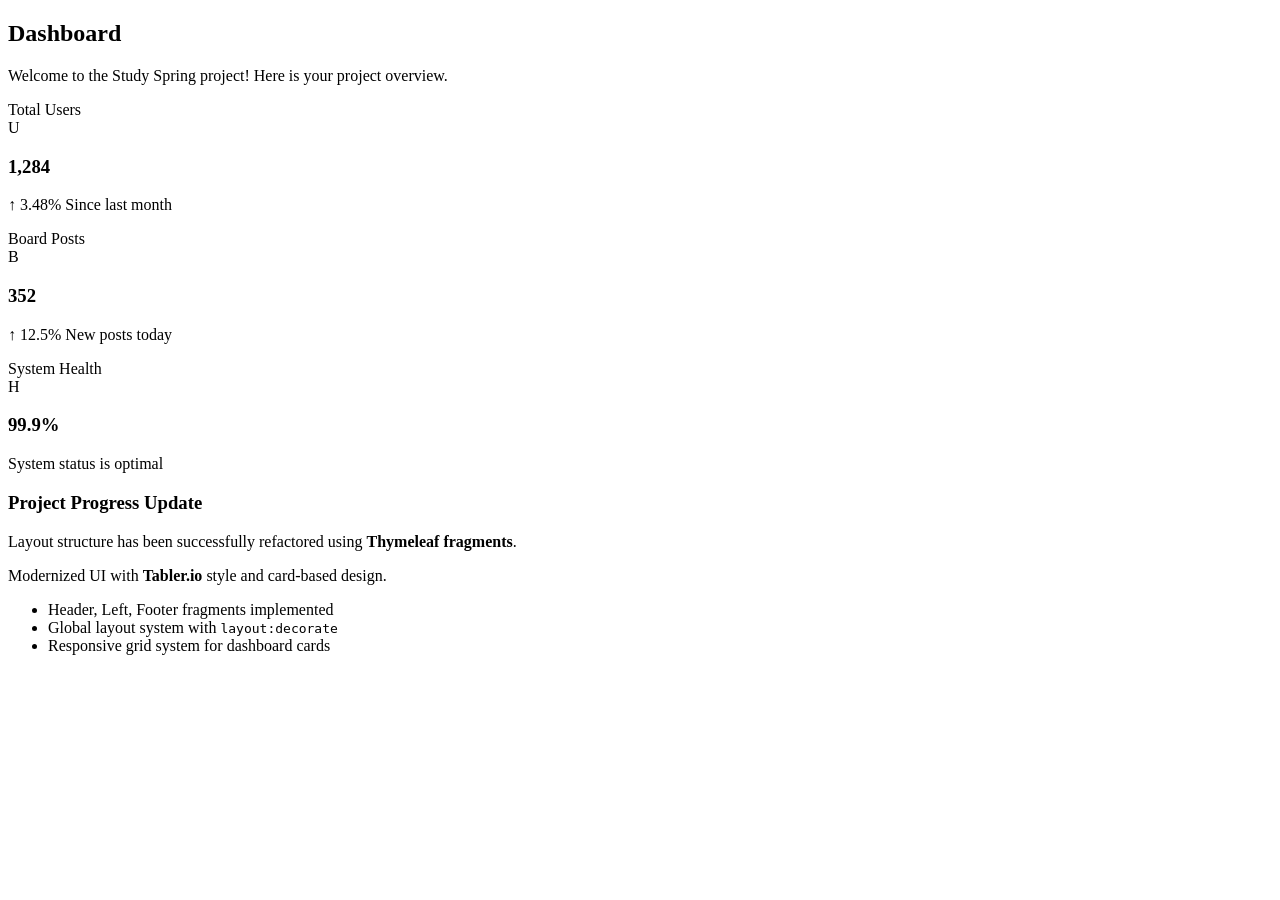
<file: src/main/resources/templates/index/index.html>
<!--
 *   File Name			: index.html
 *   File Description	: 메인 대시보드 화면
 *
 *   Date				Author				Description
 *	--------------------------------------------------------
 *	2026-03-16		    yeoun1107			최초작성
-->
<!DOCTYPE html>
<html lang="ko"
      xmlns:th="http://www.thymeleaf.org"
      xmlns:layout="http://www.ultraq.net.nz/thymeleaf/layout"
      layout:decorate="~{layout/layout}">
<head>
    <title>Dashboard</title>
</head>
<body>
    <th:block layout:fragment="content">
        <!-- Page Header -->
        <div class="dashboard-header">
            <h2>Dashboard</h2>
            <p>Welcome to the Study Spring project! Here is your project overview.</p>
        </div>

        <!-- Dashboard Cards -->
        <div class="dashboard-grid">
            <!-- User Stats Card -->
            <div class="card">
                <div class="stat-card-header">
                    <span class="stat-card-label">Total Users</span>
                    <div class="stat-card-icon bg-primary">U</div>
                </div>
                <h3 class="stat-card-value">1,284</h3>
                <p class="stat-card-desc">
                    <span class="trend text-success">↑ 3.48%</span>
                    <span class="text-secondary">Since last month</span>
                </p>
            </div>

            <!-- Board Posts Card -->
            <div class="card">
                <div class="stat-card-header">
                    <span class="stat-card-label">Board Posts</span>
                    <div class="stat-card-icon bg-info">B</div>
                </div>
                <h3 class="stat-card-value">352</h3>
                <p class="stat-card-desc">
                    <span class="trend text-success">↑ 12.5%</span>
                    <span class="text-secondary">New posts today</span>
                </p>
            </div>

            <!-- Project Progress Card -->
            <div class="card">
                <div class="stat-card-header">
                    <span class="stat-card-label">System Health</span>
                    <div class="stat-card-icon bg-success">H</div>
                </div>
                <h3 class="stat-card-value">99.9%</h3>
                <p class="stat-card-desc text-secondary">System status is optimal</p>
            </div>
        </div>

        <!-- Project Info Card -->
        <div class="card mt-4">
            <div class="info-card-header">
                <h3>Project Progress Update</h3>
            </div>
            <div class="info-card-content">
                <p>Layout structure has been successfully refactored using <strong>Thymeleaf fragments</strong>.</p>
                <p>Modernized UI with <strong>Tabler.io</strong> style and card-based design.</p>
                <ul class="info-card-list">
                    <li>Header, Left, Footer fragments implemented</li>
                    <li>Global layout system with <code>layout:decorate</code></li>
                    <li>Responsive grid system for dashboard cards</li>
                </ul>
            </div>
        </div>
    </th:block>

    <th:block layout:fragment="script">
        <script th:src="@{/js/index/index.js}"></script>
    </th:block>
</body>
</html>
</file>
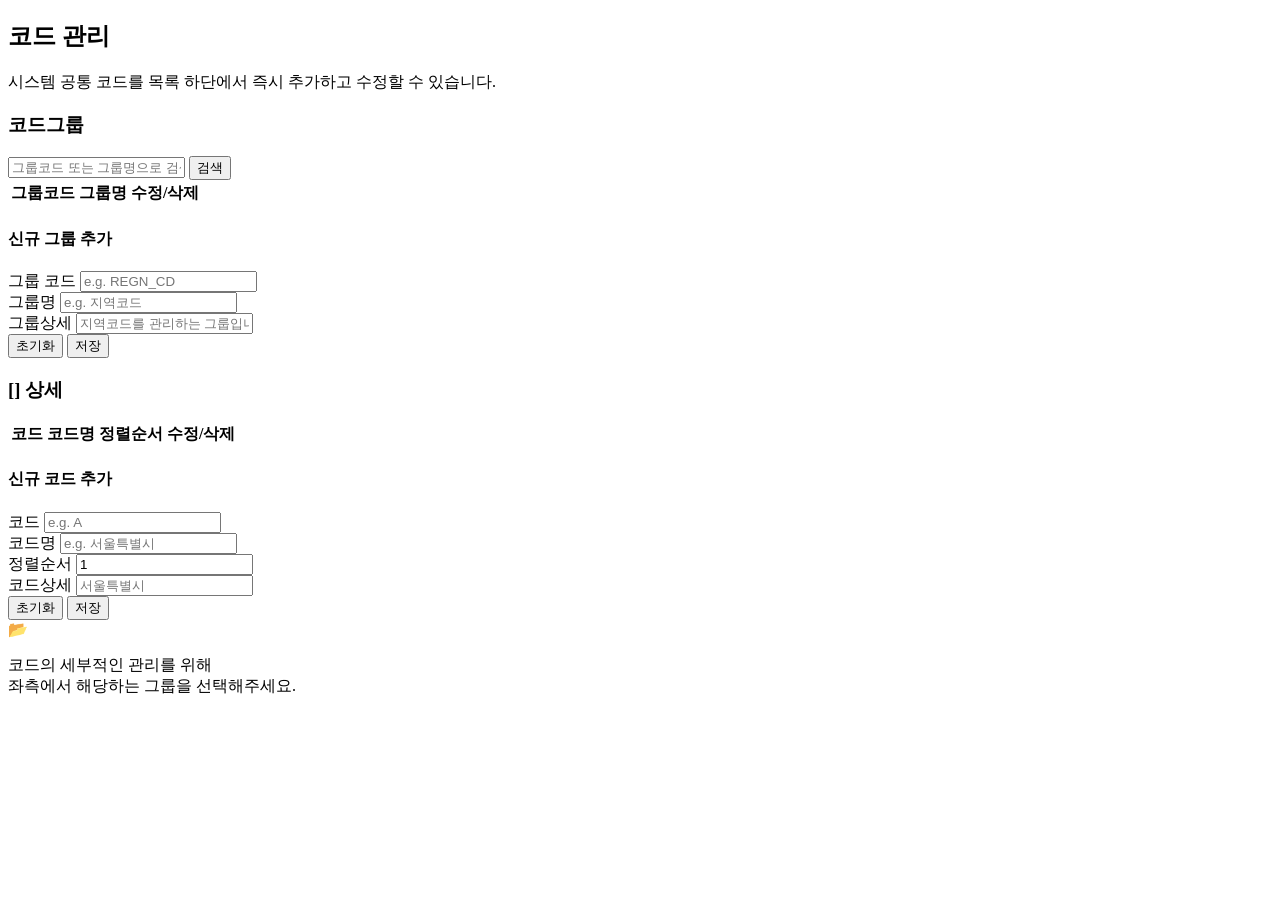
<file: src/main/resources/templates/code/codeMngeList.html>
<!--
	File Name			: codeMngeList.html
	File Description	: 코드 관리 화면 (외부 CSS 및 공통 컴포넌트 기반)
	Writter				: yeoun1107
	Date				: 2026-03-18
	EditHistory			: 2026-03-18 인라인 스타일 제거, 외부 CSS 및 base.css 공통 클래스 적용
-->
<!DOCTYPE html>
<html lang="ko" 
      xmlns:th="http://www.thymeleaf.org"
      xmlns:layout="http://www.ultraq.net.nz/thymeleaf/layout"
      layout:decorate="~{layout/layout}">

<!-- 페이지 전용 CSS 추가 -->
<th:block layout:fragment="css">
    <link rel="stylesheet" th:href="@{/css/code/code.css}">
</th:block>

<th:block layout:fragment="content">
    <div class="dashboard-header mb-4">
        <h2>코드 관리</h2>
        <p>시스템 공통 코드를 목록 하단에서 즉시 추가하고 수정할 수 있습니다.</p>
    </div>

    <div class="master-detail-wrapper">
        <!-- 1. 코드 그룹 영역 (Master) -->
        <div class="master-area">
            <div class="card code-card">
                <div class="info-card-header mb-4">
                    <h3 class="mb-0">코드그룹</h3>
                </div>
                
                <!-- 그룹 검색 -->
                <div class="code-search-box">
                    <input type="text" class="form-control" id="searchGroupNm" placeholder="그룹코드 또는 그룹명으로 검색하세요">
                    <button type="button" class="btn-auth" id="btnSearchGroup">검색</button>
                </div>

                <!-- 그룹 목록 테이블 -->
                <div class="table-scroll-box">
                    <table class="table-custom">
                        <thead>
                            <tr>
                                <th>그룹코드</th>
                                <th>그룹명</th>
                                <th class="text-center">수정/삭제</th>
                            </tr>
                        </thead>
                        <tbody id="groupListBody">
                            <!-- JS에서 동적 생성 -->
                        </tbody>
                    </table>
                </div>

                <!-- 그룹 입력/수정 폼 -->
                <div class="form-inline-box">
                    <h4 id="groupFormTitle" class="mb-4 fw-bold text-primary">신규 그룹 추가</h4>
                    <form id="groupForm">
                        <div class="form-grid form-grid-2">
                            <div class="form-group mb-0">
                                <label class="mb-2">그룹 코드</label>
                                <input type="text" class="form-control" id="groupCd" name="groupCd" placeholder="e.g. REGN_CD">
                            </div>
                            <div class="form-group mb-0">
                                <label class="mb-2">그룹명</label>
                                <input type="text" class="form-control" id="groupNm" name="groupNm" placeholder="e.g. 지역코드">
                            </div>
                        </div>
                        <div class="form-group mb-4">
                            <label class="mb-2">그룹상세</label>
                            <input type="text" class="form-control" id="groupDesc" name="groupDesc" placeholder="지역코드를 관리하는 그룹입니다.">
                        </div>
                        <div class="form-actions-right">
                            <button type="button" class="btn-auth bg-secondary" id="btnResetGroup">초기화</button>
                            <button type="button" class="btn-auth" id="btnSaveGroup">저장</button>
                        </div>
                    </form>
                </div>
            </div>
        </div>

        <!-- 2. 상세 코드 영역 (Detail) -->
        <div class="detail-area">
            <div class="card code-card" id="detailCardWrapper">
                <!-- 상세 코드 콘텐츠 -->
                <div id="detailCard" class="d-none" style="flex: 1; display: flex; flex-direction: column;">
                    <div class="info-card-header mb-4">
                        <h3 class="mb-0">[<span id="selectedGroupName" class="text-primary"></span>] 상세</h3>
                    </div>

                    <!-- 상세 목록 테이블 -->
                    <div class="table-scroll-box">
                        <table class="table-custom">
                            <thead>
                                <tr>
                                    <th>코드</th>
                                    <th>코드명</th>
                                    <th>정렬순서</th>
                                    <th class="text-center">수정/삭제</th>
                                </tr>
                            </thead>
                            <tbody id="detailListBody">
                                <!-- JS에서 동적 생성 -->
                            </tbody>
                        </table>
                    </div>

                    <!-- 상세 입력/수정 폼 -->
                    <div class="form-inline-box">
                        <h4 id="detailFormTitle" class="mb-4 fw-bold text-success">신규 코드 추가</h4>
                        <form id="detailForm">
                            <div class="form-grid form-grid-3">
                                <div class="form-group mb-0">
                                    <label class="mb-2">코드</label>
                                    <input type="text" class="form-control" id="detailCd" name="detailCd" placeholder="e.g. A">
                                </div>
                                <div class="form-group mb-0">
                                    <label class="mb-2">코드명</label>
                                    <input type="text" class="form-control" id="codeNm" name="codeNm" placeholder="e.g. 서울특별시">
                                </div>
                                <div class="form-group mb-0">
                                    <label class="mb-2">정렬순서</label>
                                    <input type="number" class="form-control" id="sortOrder" name="sortOrder" value="1">
                                </div>
                            </div>
                            <div class="form-group mb-4">
                                <label class="mb-2">코드상세</label>
                                <input type="text" class="form-control" id="codeDesc" name="codeDesc" placeholder="서울특별시">
                            </div>
                            <div class="form-actions-right">
                                <button type="button" class="btn-auth bg-secondary" id="btnResetDetail">초기화</button>
                                <button type="button" class="btn-auth bg-success" id="btnSaveDetail">저장</button>
                            </div>
                        </form>
                    </div>
                </div>
                
                <!-- 그룹 미선택 시 안내 메시지 -->
                <div id="noSelectionMsg" class="empty-state-box">
                    <div class="empty-state-icon">📂</div>
                    <p class="text-secondary fw-semibold">코드의 세부적인 관리를 위해<br>좌측에서 해당하는 그룹을 선택해주세요.</p>
                </div>
            </div>
        </div>
    </div>
</th:block>

<th:block layout:fragment="script">
    <script th:src="@{/js/code/codeMngeList.js}"></script>
</th:block>
</html>
</file>
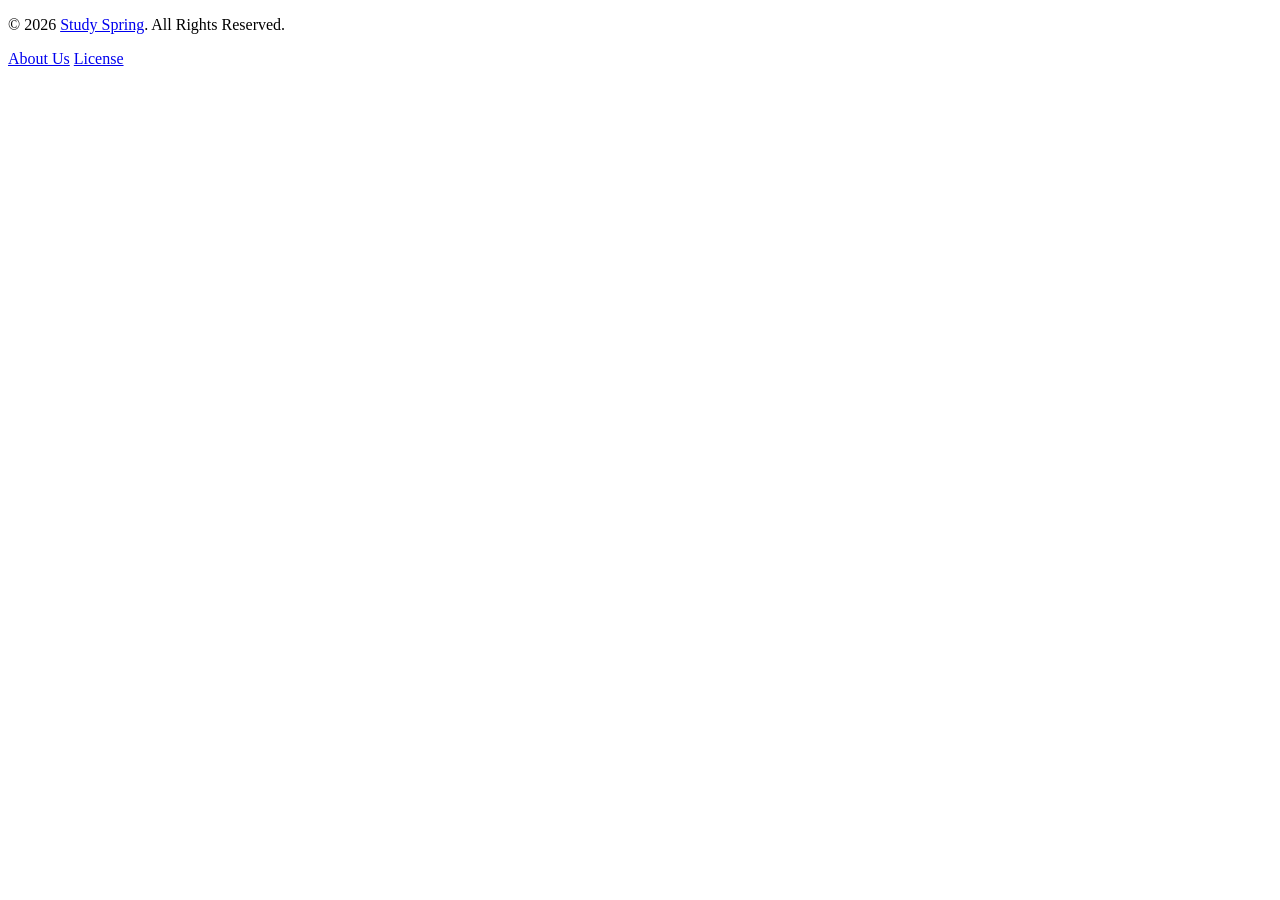
<file: src/main/resources/templates/fragments/footer.html>
<!--
 *   File Name			: footer.html
 *   File Description	: 공통 푸터 프래그먼트
 *
 *   Date				Author				Description
 *	--------------------------------------------------------
 *	2026-03-16		    yeoun1107			최초작성
-->
<!DOCTYPE html>
<html xmlns:th="http://www.thymeleaf.org">
<div th:fragment="footerFragment" class="footer footer-container">
    <p class="footer-text">
        &copy; 2026 <a href="/index" class="text-primary fw-semibold text-decoration-none">Study Spring</a>. All Rights Reserved.
    </p>
    <div class="footer-links">
        <a href="#">About Us</a>
        <a href="#">License</a>
    </div>
</div>
</html>
</file>
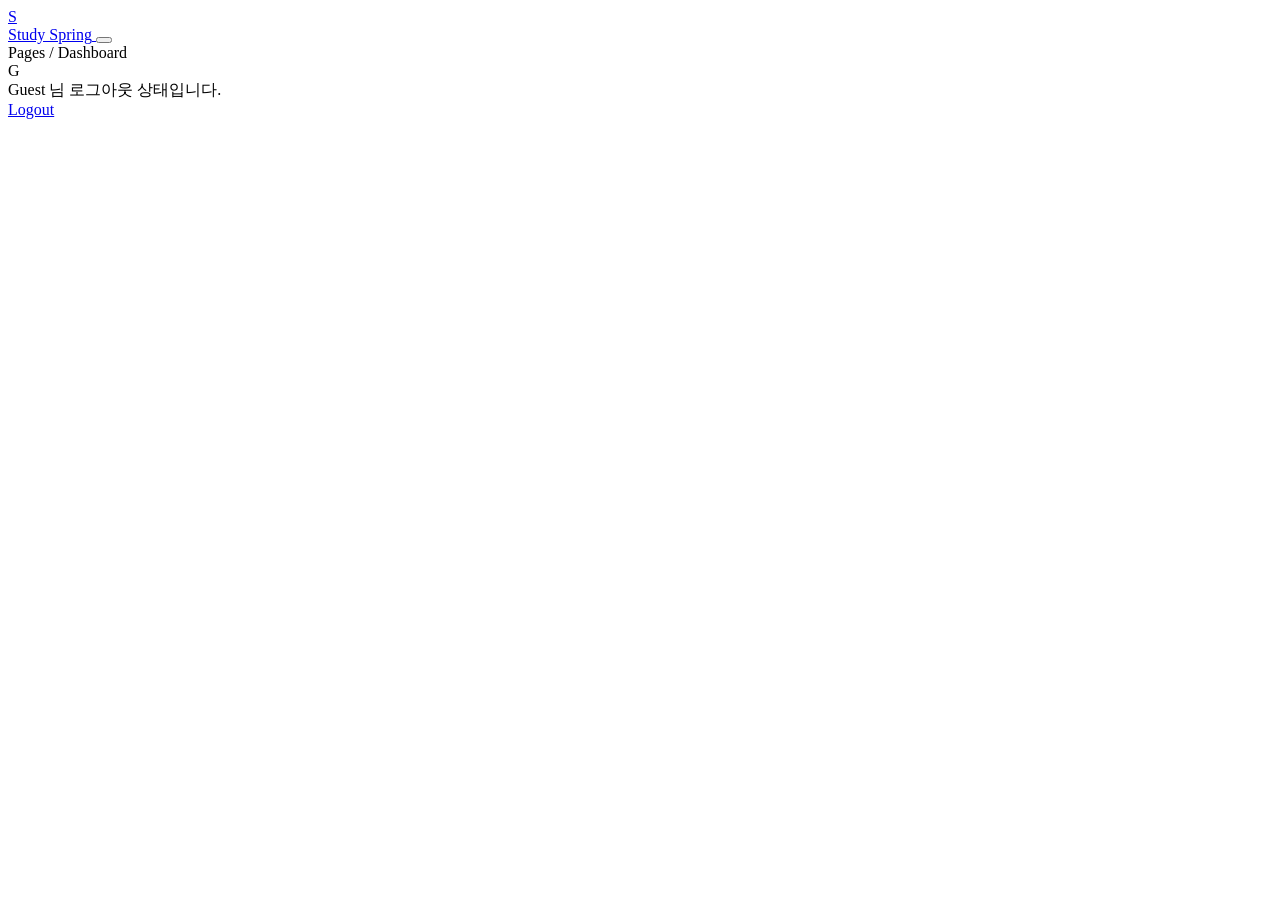
<file: src/main/resources/templates/fragments/header.html>
<!--
 *   File Name			: header.html
 *   File Description	: 공통 헤더 프래그먼트
 *
 *   Date				Author				Description
 *	-----------------------------------------------------------------------------
 *	2026-03-16		    yeoun1107			최초작성
 *  2026-03-16		    yeoun1107			로그인 유저 정보 표시 및 인라인 스타일 제거
-->
<!DOCTYPE html>
<html xmlns:th="http://www.thymeleaf.org">
<div th:fragment="headerFragment" class="header">
    <div class="header-container">
        <!-- Sidebar Toggle & Logo Container -->
        <div class="header-logo-area">
            <!-- Logo Section -->
            <a href="/index" class="header-logo">
                <div class="brand-logo-box">S</div>
                <span class="fw-bold text-primary ml-2 d-none d-lg-block">Study Spring</span>
            </a>
            
            <!-- Toggle Button -->
            <button type="button" class="hamburger-btn" id="sidebarToggle">
                <span></span>
                <span></span>
                <span></span>
            </button>
        </div>

        <!-- Breadcrumb (Hidden on Mobile) -->
        <div class="header-breadcrumb ml-4 d-none d-lg-block">
            <span>Pages</span> / <span class="current">Dashboard</span>
        </div>
        
        <!-- Right Side: User Info & Actions -->
        <div class="header-actions" th:if="${loginUser != null}">
            <div class="user-profile">
                <!-- Avatar (Initial) -->
                <div class="user-avatar" th:text="${#strings.substring(loginUser.userId, 0, 1).toUpperCase()}">G</div>
                
                <!-- User Detail (Hidden on extra small screens) -->
                <div class="user-info-detail d-none d-sm-flex">
                    <span class="user-name" th:text="${loginUser.userId}">Guest 님</span>
                    <span class="user-login-dt" th:text="|로그인 일시: ${loginUser.loginDt}|">로그아웃 상태입니다.</span>
                </div>
            </div>
            
            <!-- Logout Link -->
            <a href="/login" class="logout-link ml-3">Logout</a>
        </div>
    </div>
</div>
</html>
</file>
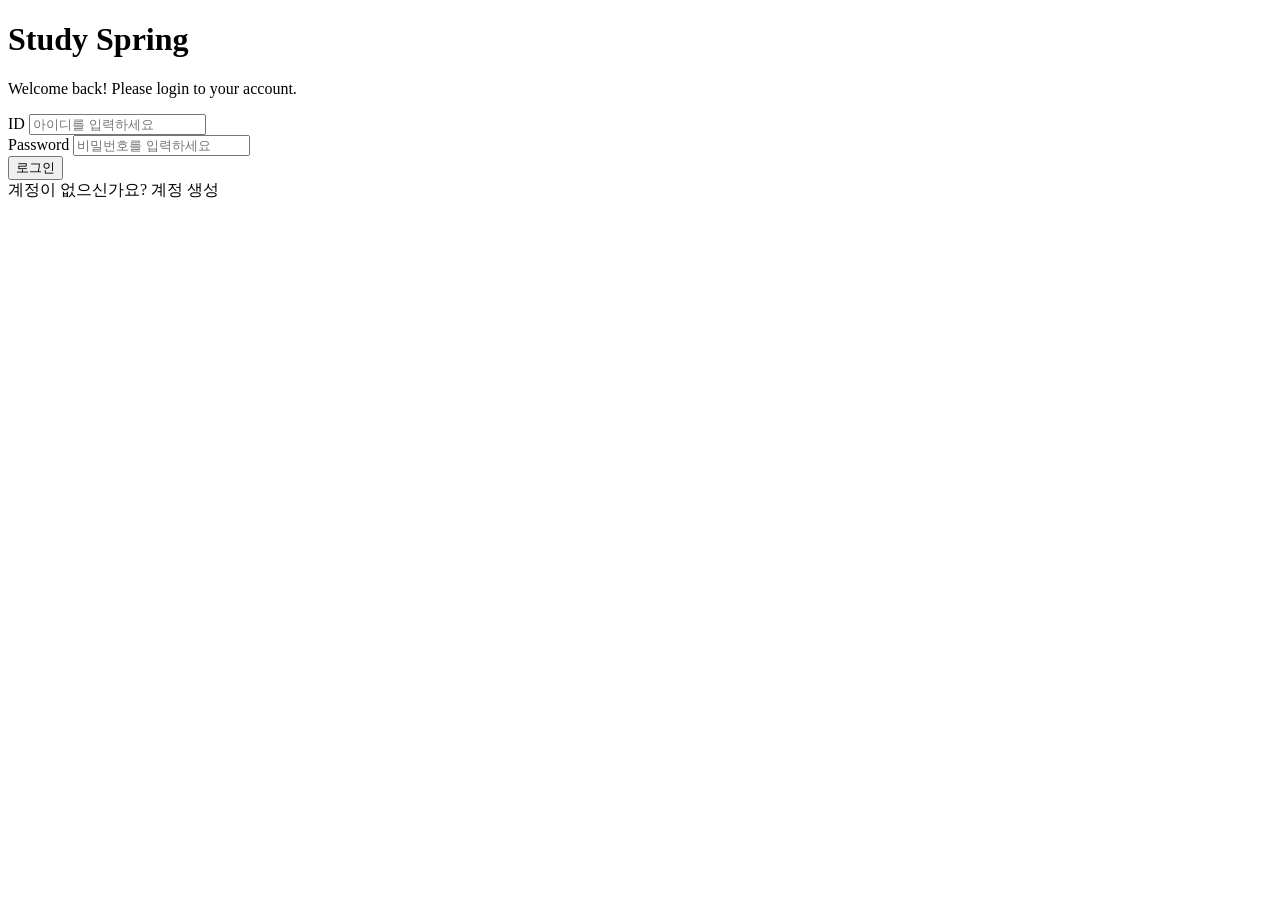
<file: src/main/resources/templates/login/login.html>
<!--
 *   File Name			: login.html
 *   File Description	: 로그인 화면
 *
 *   Date				Author				Description
 *	--------------------------------------------------------
 *	2026-03-13		    yeoun1107			최초작성
-->
<!DOCTYPE html>
<html lang="ko" xmlns:th="http://www.thymeleaf.org">
<head>
    <meta charset="UTF-8">
    <meta name="viewport" content="width=device-width, initial-scale=1.0">
    <title>Login - Study Spring</title>
    <link href="https://fonts.googleapis.com/css2?family=Inter:wght@300;400;500;600;700&display=swap" rel="stylesheet">
    <link rel="stylesheet" th:href="@{/css/common.css}">
</head>
<body class="auth-body">
    <div class="auth-card">
        <div class="auth-header">
            <h1>Study Spring</h1>
            <p>Welcome back! Please login to your account.</p>
        </div>
        <form id="loginForm">
            <div class="form-group">
                <label for="userId">ID</label>
                <input type="text" id="userId" name="userId" class="form-control" placeholder="아이디를 입력하세요" required>
            </div>
            <div class="form-group">
                <label for="password">Password</label>
                <input type="password" id="password" name="password" class="form-control" placeholder="비밀번호를 입력하세요" required>
            </div>
            <button type="button" id="btnLogin" class="btn-auth">로그인</button>
        </form>
        <div class="auth-footer">
            계정이 없으신가요? <a th:href="@{/signup}">계정 생성</a>
        </div>
    </div>

	<!-- Scripts -->
	<script src="https://code.jquery.com/jquery-3.6.0.min.js"></script>
	<script th:src="@{/js/commUtil.js}"></script>
	<script th:src="@{/js/login/login.js}"></script>
</body>
</html>
</file>
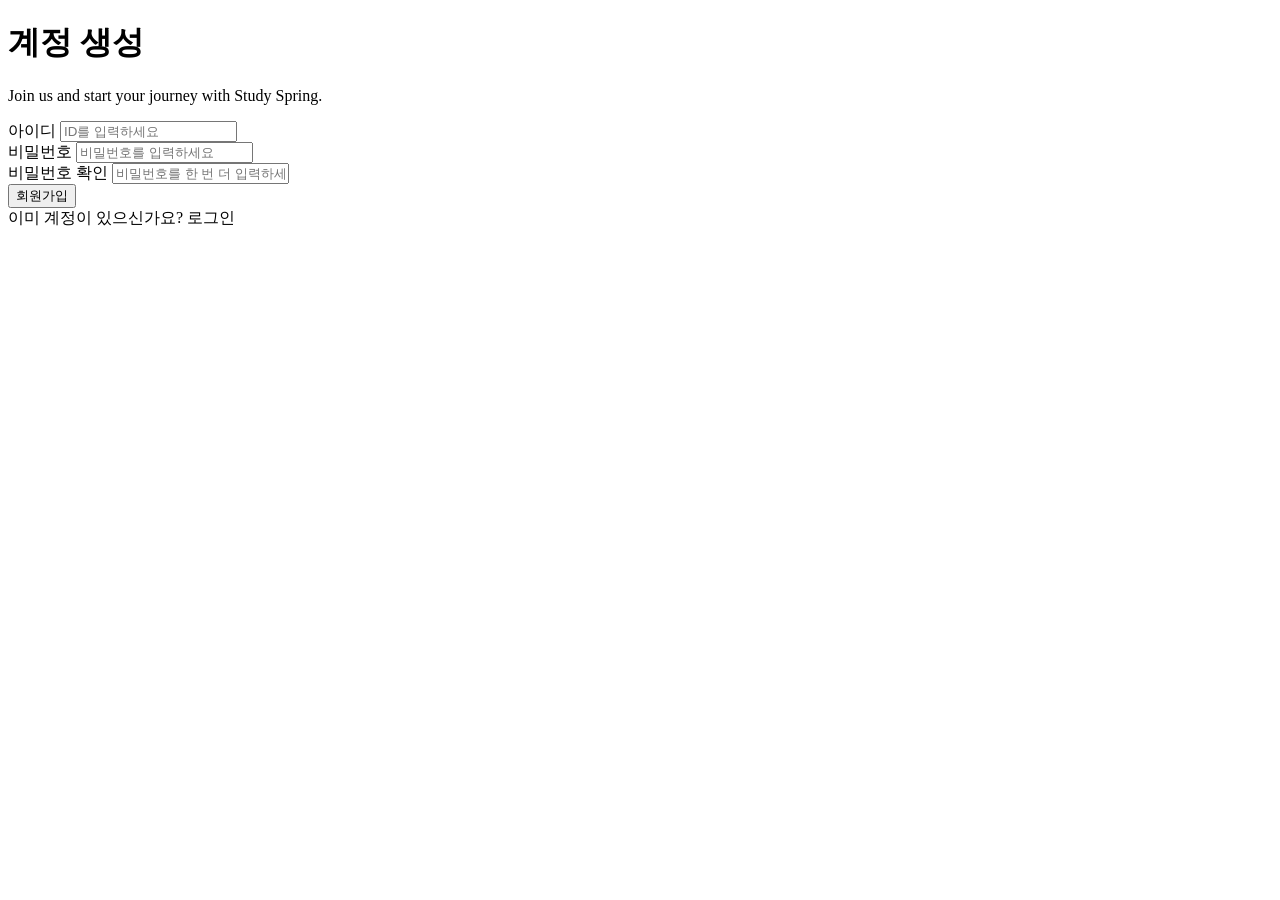
<file: src/main/resources/templates/login/signup.html>
<!-- 
  *	 File Name			: signup.html
  *	 File Description	: 회원가입 화면
  *
  *	 Date				Author			Description
  * --------------------------------------------------
  *  2026-03-12			yeoun1107		최초작성 
 -->
<!DOCTYPE html>
<html lang="ko" xmlns:th="http://www.thymeleaf.org">
<head>
	<meta charset="UTF-8">
	<meta name="viewport" content="width=device-width, initial-scale=1.0">
	<title>Sign Up - Study Spring</title>
	<!-- Google Fonts for modern typography -->
	<link href="https://fonts.googleapis.com/css2?family=Inter:wght@300;400;500;600;700&display=swap" rel="stylesheet">
	<link rel="stylesheet" th:href="@{/css/common.css}">
</head>
<body class="auth-body">
	<div class="auth-card">
		<div class="auth-header">
			<h1>계정 생성</h1>
			<p>Join us and start your journey with Study Spring.</p>
		</div>
		<form id="signupForm">
			<div class="form-group">
				<label for="userId">아이디</label>
				<input type="text" id="userId" name="userId" class="form-control" placeholder="ID를 입력하세요" required>
				<div id="userIdFeedback" class="feedback-msg"></div>
			</div>
			<div class="form-group">
				<label for="password">비밀번호</label>
				<input type="password" id="password" name="password" class="form-control" placeholder="비밀번호를 입력하세요" required>
			</div>
			<div class="form-group">
				<label for="confirmPassword">비밀번호 확인</label>
				<input type="password" id="confirmPassword" name="confirmPassword" class="form-control" placeholder="비밀번호를 한 번 더 입력하세요" required>
				<div id="passwordFeedback" class="feedback-msg"></div>
			</div>
			<button type="button" id="btnRegister" class="btn-auth">회원가입</button>
		</form>
		<div class="auth-footer">
			이미 계정이 있으신가요? <a th:href="@{/login}">로그인</a>
		</div>
	</div>

	<!-- Scripts -->
	<script src="https://code.jquery.com/jquery-3.6.0.min.js"></script>
	<script th:src="@{/js/commUtil.js}"></script>
	<script th:src="@{/js/login/signup.js}"></script>
</body>
</html>
</file>
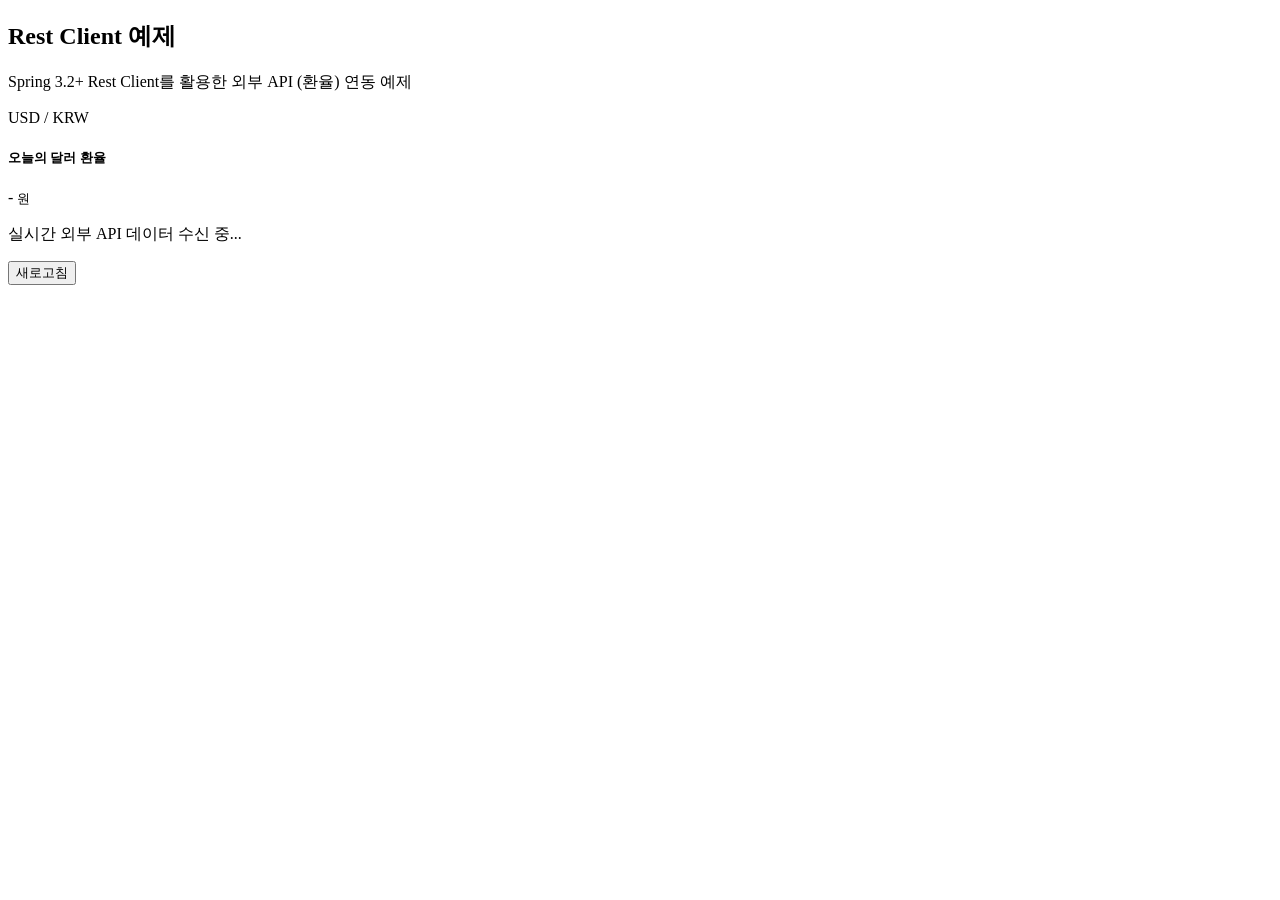
<file: src/main/resources/templates/practice/restClientEx.html>
<!--
 *	File Name			: restClientEx.html
 *	File Description	: RestClient 예제 화면
 *
 *	Date				Author				   Description
 *	--------------------------------------------------------
 *	2026-03-19    		yeoun1107			   최초작성
 *
-->
<!DOCTYPE html>
<html lang="ko" 
      xmlns:th="http://www.thymeleaf.org"
      xmlns:layout="http://www.ultraq.net.nz/thymeleaf/layout"
      layout:decorate="~{layout/layout}">

<th:block layout:fragment="content">
    <div class="dashboard-header mb-4">
        <h2>Rest Client 예제</h2>
        <p>Spring 3.2+ Rest Client를 활용한 외부 API (환율) 연동 예제</p>
    </div>

    <div class="row">
        <div class="col-md-4">
            <div class="card shadow-sm border-0 rounded-3">
                <div class="card-body p-4 text-center">
                    <div class="mb-3">
                        <span class="badge bg-primary-subtle text-primary rounded-pill px-3">USD / KRW</span>
                    </div>
                    <h5 class="card-title mb-4">오늘의 달러 환율</h5>
                    <div class="display-6 fw-bold text-dark mb-2">
                        <span id="krwValue">-</span>
                        <small class="text-muted fs-4">원</small>
                    </div>
                    <p class="text-muted small">실시간 외부 API 데이터 수신 중...</p>
                    <button type="button" class="btn btn-outline-primary btn-sm mt-3" onclick="location.reload();">
                        <i class="ti ti-refresh me-1"></i> 새로고침
                    </button>
                </div>
            </div>
        </div>
    </div>
</th:block>

<th:block layout:fragment="script">
    <script th:src="@{/js/practice/restClientEx.js}"></script>
</th:block>
</html>
</file>
